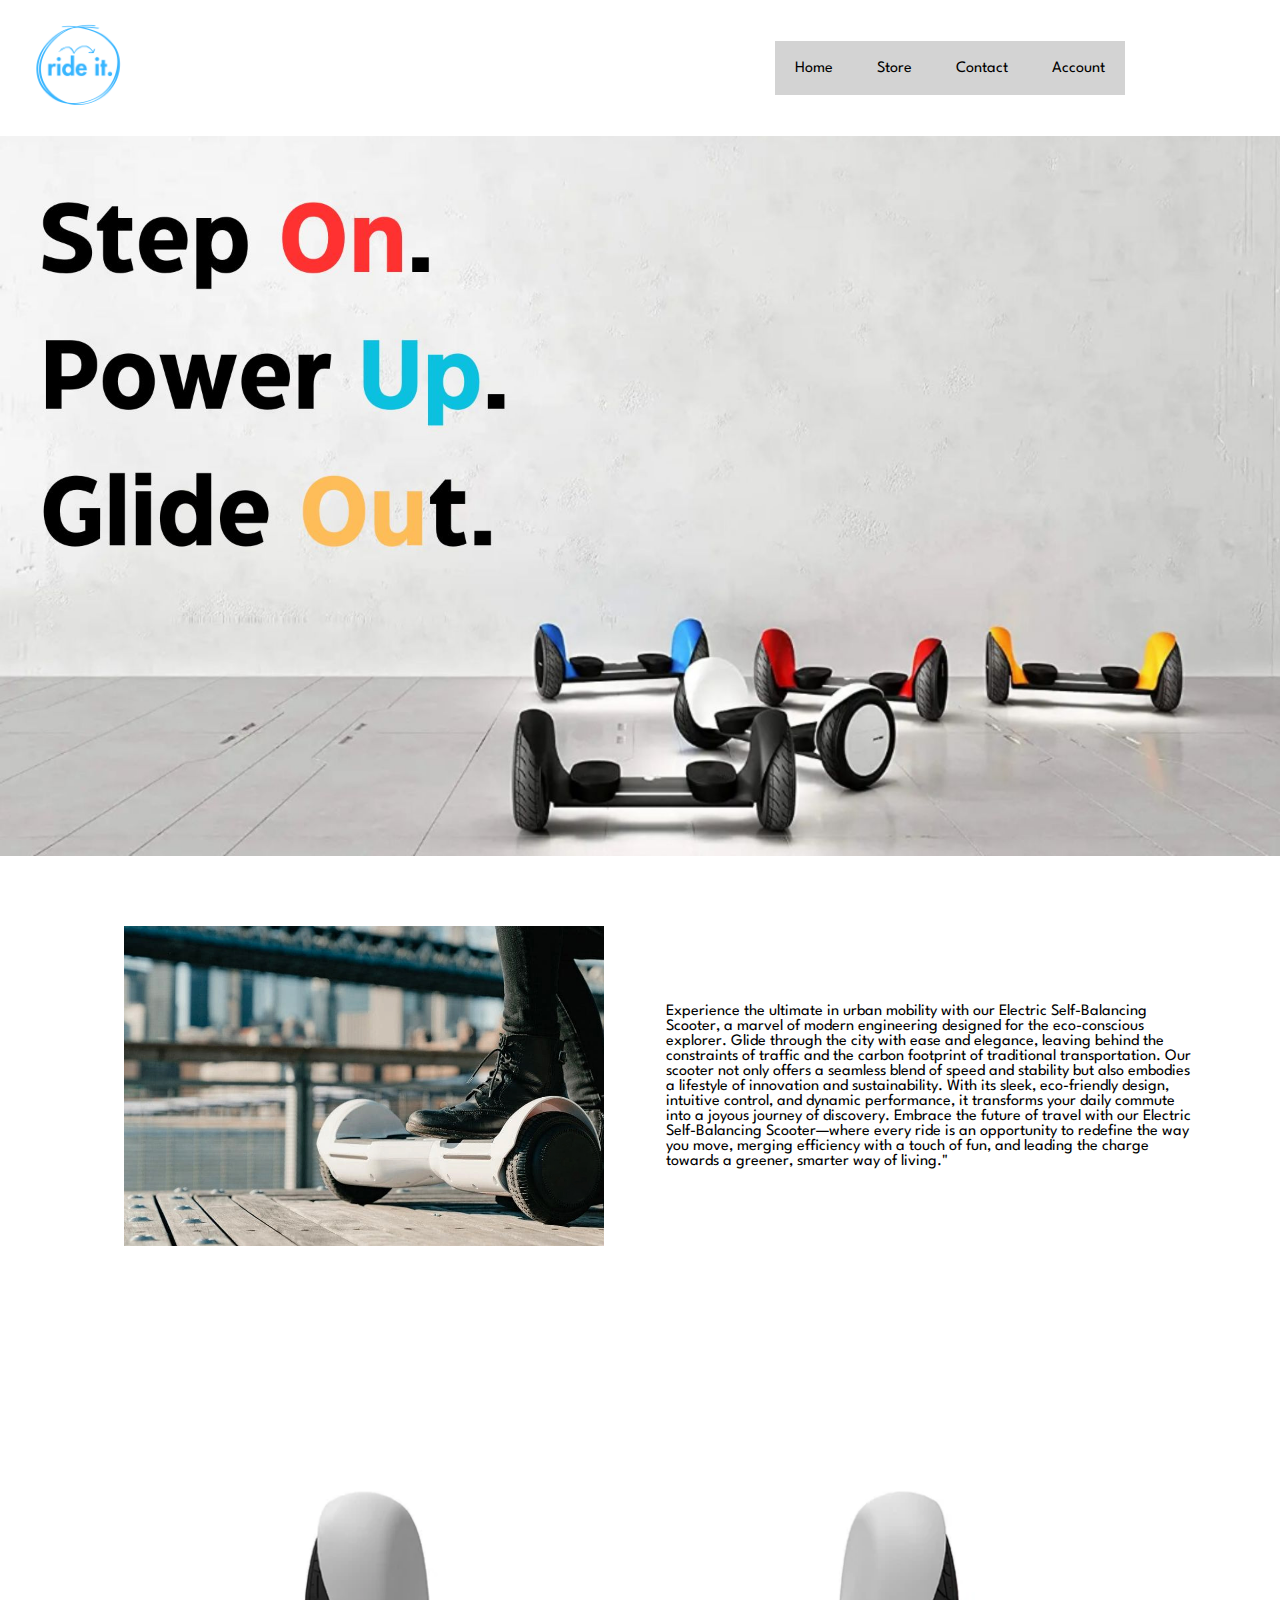
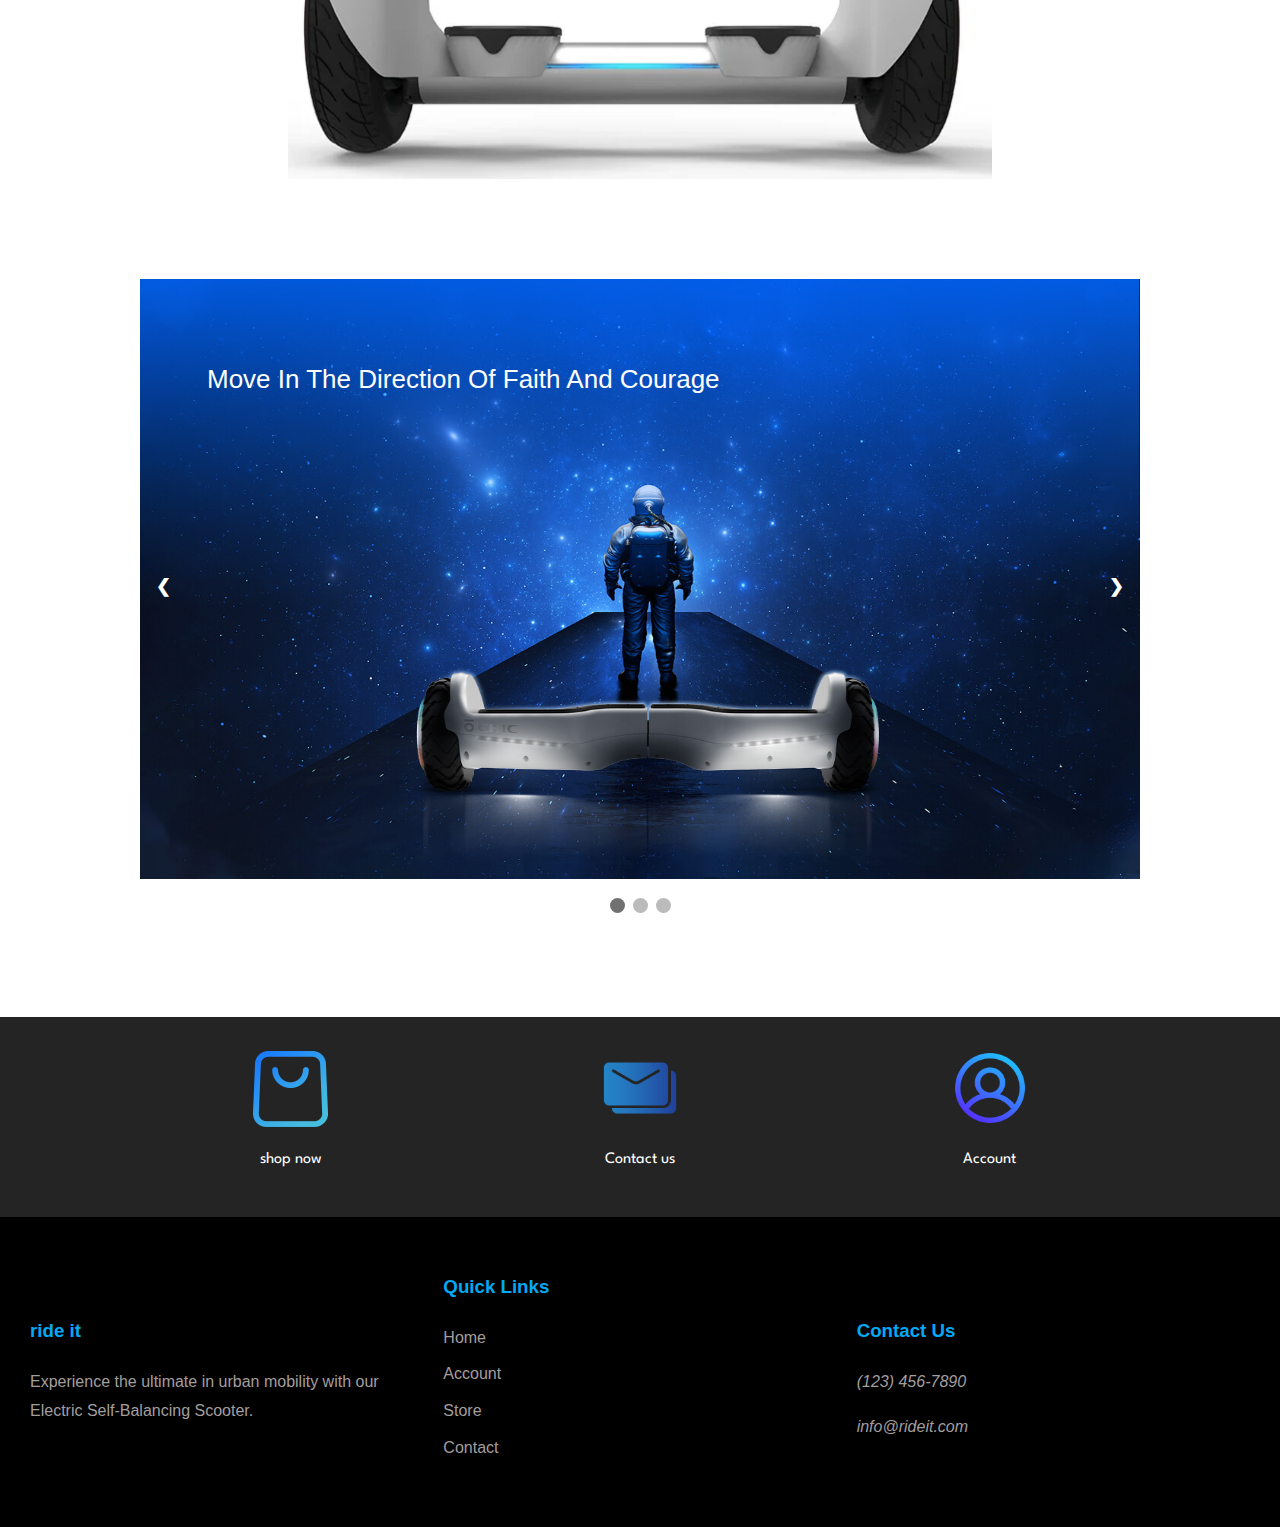
<file: index.html>
<!DOCTYPE html>
<html lang="en">
  <head>
    <meta charset="UTF-8" />
    <meta name="viewport" content="width=device-width, initial-scale=1.0" />
    <title>Home</title>
    <link rel="stylesheet" href="./styles/homeStyle.css" />
    <!-- <link rel="stylesheet" href="./styles/style.css" /> -->
  </head>
  <body>
    <header>
      <a href="#main" class="skip">Skip to main content</a>
      <img
        onclick="menuHandler()"
        class="menu-icon"
        src="./media/menu.png"
        alt="menu icon"
      />

      <img class="logo" src="./media/rideitWhite.png" alt="ride-it logo" />
      <div id="myLinks">
        <a href="./index.html">Home</a>
        <a href="./pages/store.php">Store</a>
        <a href="./pages/contactus.html">Contact</a>
        <a href="./pages/dashbord.php">Account</a>
      </div>

      <nav class="nav-bar">
        <ul>
          <li><a href="./index.html">Home</a></li>
          <li><a href="./pages/store.php">Store</a></li>
          <li><a href="./pages/contactus.html">Contact</a></li>
          <li><a href="./pages/dashbord.php">Account</a></li>
        </ul>
      </nav>
      <img
        class="full-width-image"
        src="./media/backgroundHome.jpg"
        alt="showing Self-Balancing Scooter"
      />
    </header>

    <main id="main">
      <figure class="introSec">
        <img
          class="mainImgOne"
          src="./media/background3.jpeg"
          alt="playing with Self-Balancing Scooter"
        />
        <figcaption class="mainTextOne">
          Experience the ultimate in urban mobility with our Electric
          Self-Balancing Scooter, a marvel of modern engineering designed for
          the eco-conscious explorer. Glide through the city with ease and
          elegance, leaving behind the constraints of traffic and the carbon
          footprint of traditional transportation. Our scooter not only offers a
          seamless blend of speed and stability but also embodies a lifestyle of
          innovation and sustainability. With its sleek, eco-friendly design,
          intuitive control, and dynamic performance, it transforms your daily
          commute into a joyous journey of discovery. Embrace the future of
          travel with our Electric Self-Balancing Scooter—where every ride is an
          opportunity to redefine the way you move, merging efficiency with a
          touch of fun, and leading the charge towards a greener, smarter way of
          living."
        </figcaption>
      </figure>

      <section>
        <img
          class="sigImg"
          src="./media/sigDiscription.png"
          alt="Self-Balancing Scooter"
        />
      </section>
      <div class="slideshow-container">
        <div class="mySlides fade">
          <img
            src="./media/slideshow1.jpeg"
            class="full-width-image"
            alt="Faith And Courage"
          />
          <div class="slide-text">
            Move In The Direction Of Faith And Courage
          </div>
        </div>

        <div class="mySlides fade">
          <img
            src="./media/slideshow2.jpeg"
            class="full-width-image"
            alt="smart ride"
          />
          <div class="slide-text">Be smart, ride with intelligence</div>
        </div>

        <div class="mySlides fade">
          <img
            src="./media/slideshow3.webp"
            class="full-width-image"
            alt="Man riding a Hoverboard"
          />

          <div style="color: black" class="slide-text">
            Find the right Hoverboard for you
          </div>
        </div>

        <!-- Next and previous buttons -->
        <a class="prev" onclick="plusSlides(-1)">&#10094;</a>
        <a class="next" onclick="plusSlides(1)">&#10095;</a>
      </div>
      <br />

      <!-- The dots/circles -->
      <div style="text-align: center">
        <span class="dot" onclick="currentSlide(1)"></span>
        <span class="dot" onclick="currentSlide(2)"></span>
        <span class="dot" onclick="currentSlide(3)"></span>
      </div>

      <section class="buyNowImg">
        <a class="link" href="./pages/store.php">
          <figure class="buyNowElement">
            <img src="./media/cart.png" alt="shop icon" />
            <figcaption class="link">shop now</figcaption>
          </figure>
        </a>

        <a class="link" href="./pages/contactus.html">
          <figure class="buyNowElement">
            <img height="86" src="./media/email.png" alt="Contact us icon" />
            <figcaption class="link">Contact us</figcaption>
          </figure>
        </a>

        <a class="link" href="./pages/admin/dashbord.php">
          <figure class="buyNowElement">
            <img height="86" src="./media/user.png" alt="account icon" />
            <figcaption class="link">Account</figcaption>
          </figure>
        </a>
      </section>
    </main>

    <footer class="site-footer">
      <section class="footer-about">
        <h3>ride it</h3>
        <p>
          Experience the ultimate in urban mobility with our Electric
          Self-Balancing Scooter.
        </p>
      </section>

      <nav class="footer-links">
        <h3>Quick Links</h3>
        <ul>
          <li><a href="./index.html">Home</a></li>
          <li><a href="./pages/admin/dashbord.php">Account</a></li>
          <li><a href="./pages/store.php">Store</a></li>
          <li><a href="./pages/contactus.html">Contact</a></li>
        </ul>
      </nav>

      <section class="footer-contact">
        <h3>Contact Us</h3>
        <address>
          <p>(123) 456-7890</p>
          <a href="mailto:info@rideit.com">info@rideit.com</a>
        </address>
      </section>
    </footer>

    <script src="./script/script.js"></script>
    <script>
      function menuHandler() {
        let navBar = document.getElementById("myLinks");
        if (navBar.style.display === "flex") {
          navBar.style.display = "none";
        } else {
          navBar.style.display = "flex";
        }
      }
    </script>
  </body>
</html>
</file>
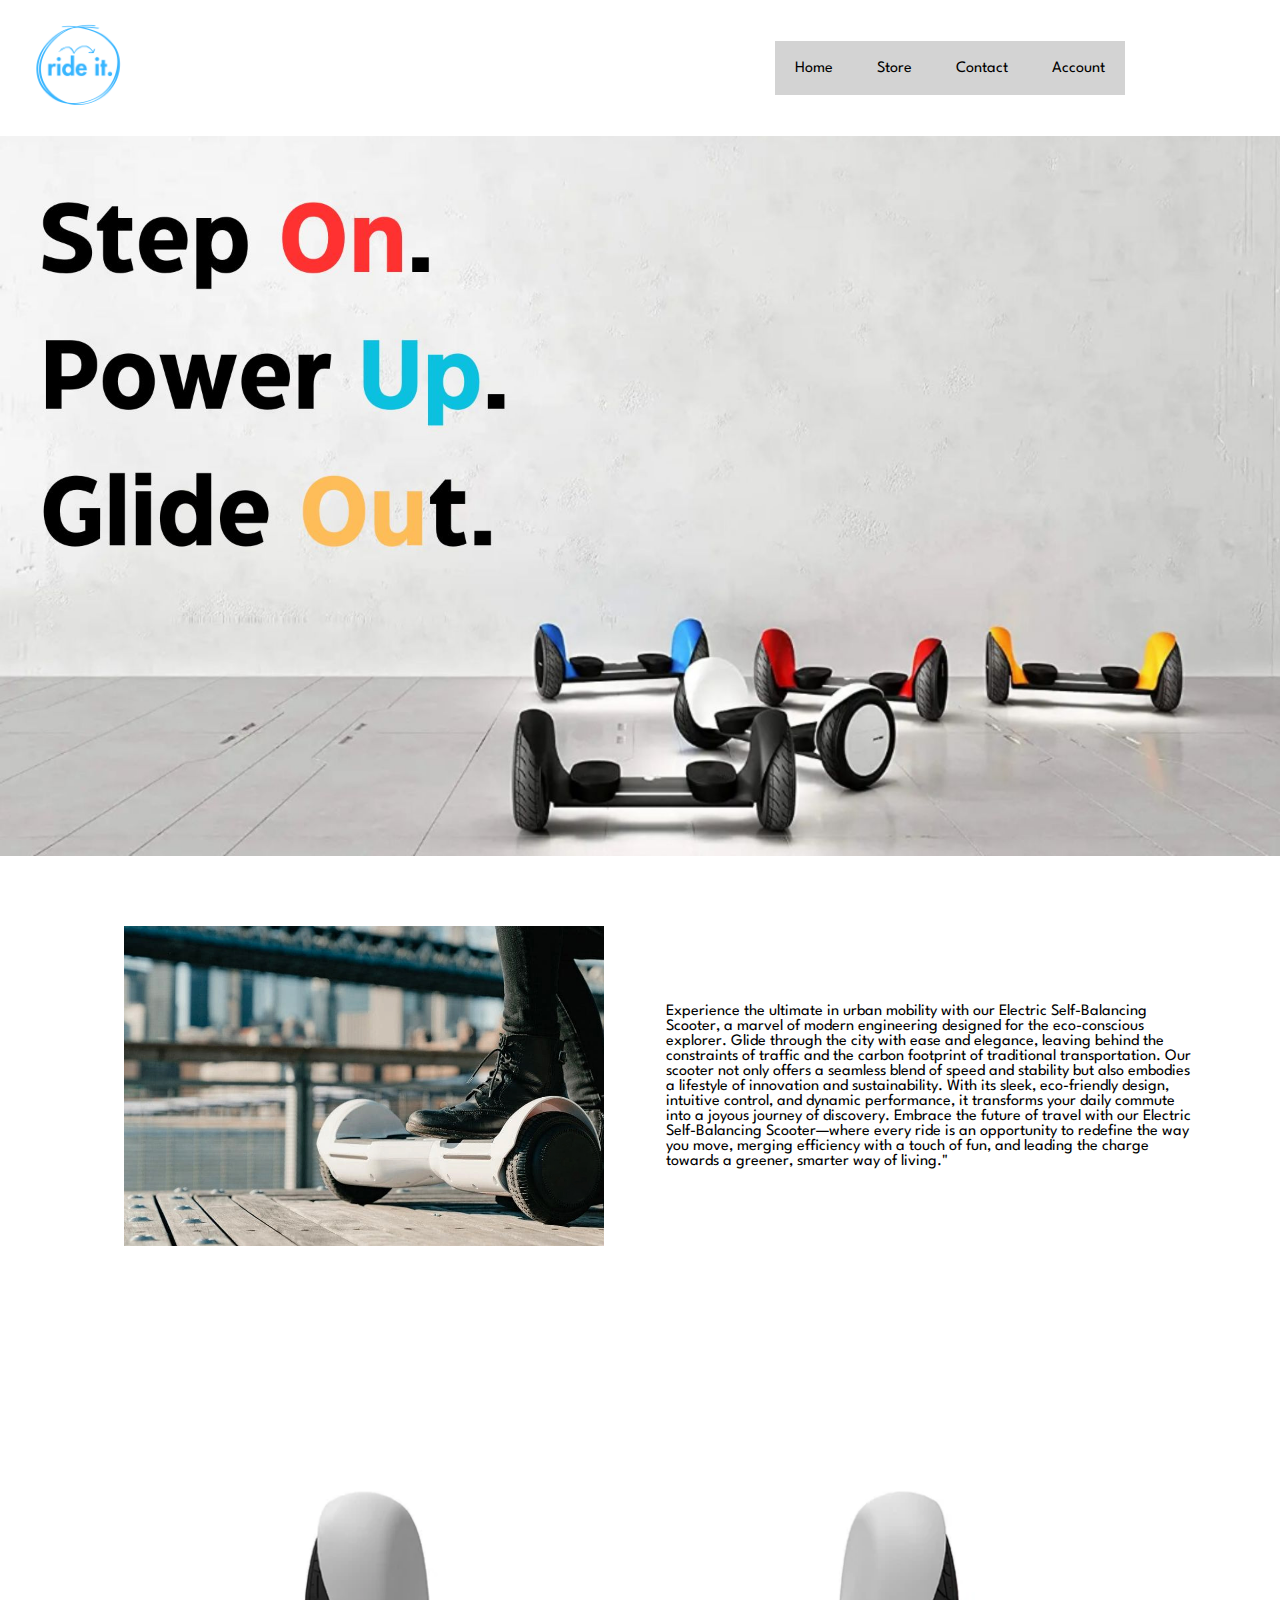
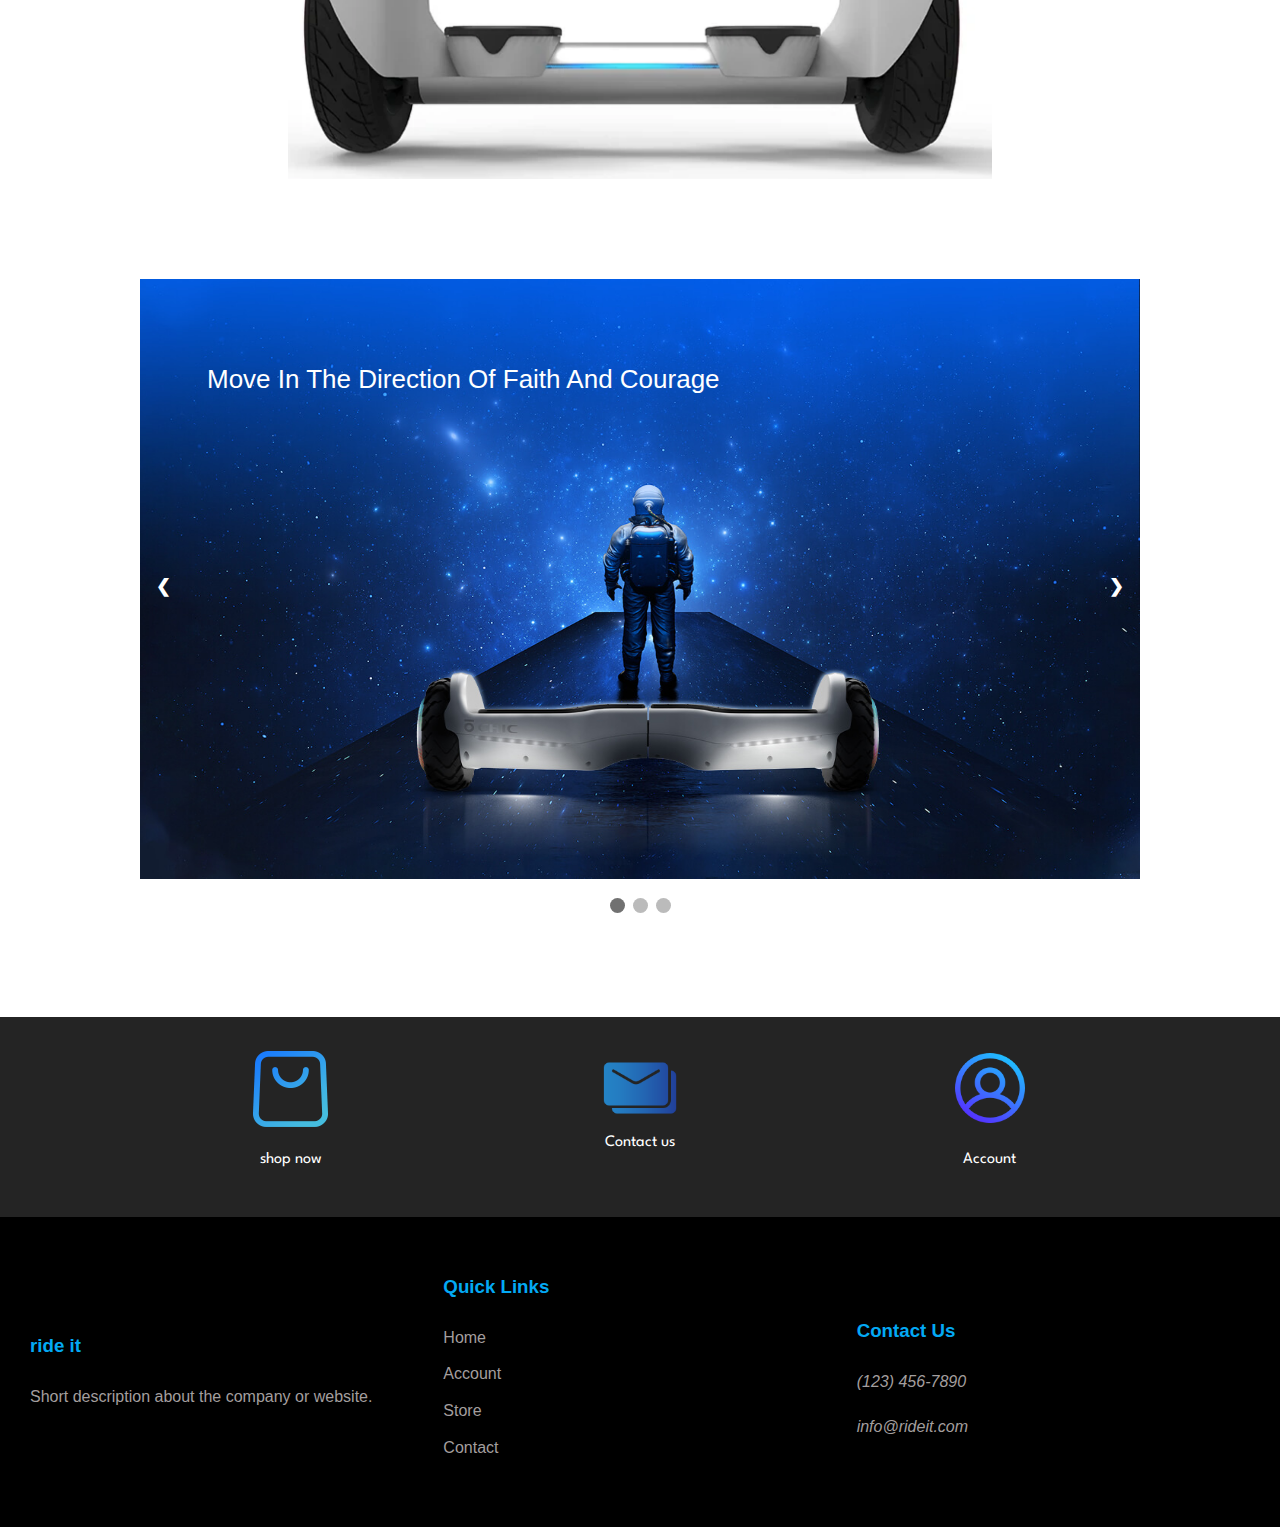
<file: pages/index.html>
<!DOCTYPE html>
<html lang="en">
  <head>
    <meta charset="UTF-8" />
    <meta name="viewport" content="width=device-width, initial-scale=1.0" />
    <title>Home</title>
    <link rel="stylesheet" href="../styles/homeStyle.css" />
  </head>
  <body>
    <header>
      <a href="#main" class="skip">Skip to main content</a>
      <img
        onclick="menuHandler()"
        class="menu-icon"
        src="../media/menu.png"
        alt="menu icon"
      />

      <img class="logo" src="../media/rideitWhite.png" alt="ride-it logo" />
      <div id="myLinks">
        <a href="./index.html">Home</a>
        <a href="./store.php">Store</a>
        <a href="./contactus.html">Contact</a>
        <a href="./admin/dashbord.php">Account</a>
      </div>

      <nav class="nav-bar">
        <ul>
          <li><a href="./index.html">Home</a></li>
          <li><a href="./store.php">Store</a></li>
          <li><a href="./contactus.html">Contact</a></li>
          <li><a href="./admin/dashbord.php">Account</a></li>
        </ul>
      </nav>
      <img
        class="full-width-image"
        src="../media/backgroundHome.jpg"
        alt="showing Self-Balancing Scooter"
      />
    </header>

    <main id="main">
      <figure class="introSec">
        <img
          class="mainImgOne"
          src="../media/background3.jpeg"
          alt="playing with Self-Balancing Scooter"
        />
        <figcaption class="mainTextOne">
          Experience the ultimate in urban mobility with our Electric
          Self-Balancing Scooter, a marvel of modern engineering designed for
          the eco-conscious explorer. Glide through the city with ease and
          elegance, leaving behind the constraints of traffic and the carbon
          footprint of traditional transportation. Our scooter not only offers a
          seamless blend of speed and stability but also embodies a lifestyle of
          innovation and sustainability. With its sleek, eco-friendly design,
          intuitive control, and dynamic performance, it transforms your daily
          commute into a joyous journey of discovery. Embrace the future of
          travel with our Electric Self-Balancing Scooter—where every ride is an
          opportunity to redefine the way you move, merging efficiency with a
          touch of fun, and leading the charge towards a greener, smarter way of
          living."
        </figcaption>
      </figure>

      <section>
        <img
          class="sigImg"
          src="../media/sigDiscription.png"
          alt="Self-Balancing Scooter"
        />
      </section>
      <div class="slideshow-container">
        <div class="mySlides fade">
          <img
            src="../media/slideshow1.jpeg"
            class="full-width-image"
            alt="Faith And Courage"
          />
          <div class="slide-text">
            Move In The Direction Of Faith And Courage
          </div>
        </div>

        <div class="mySlides fade">
          <img
            src="../media/slideshow2.jpeg"
            class="full-width-image"
            alt="smart ride"
          />
          <div class="slide-text">Be smart, ride with intelligence</div>
        </div>

        <div class="mySlides fade">
          <img
            src="../media/slideshow3.webp"
            class="full-width-image"
            alt="Hoverboard"
          />
          <div style="color: black" class="slide-text">
            Find the right Hoverboard for you
          </div>
        </div>

        <!-- Next and previous buttons -->
        <a class="prev" onclick="plusSlides(-1)">&#10094;</a>
        <a class="next" onclick="plusSlides(1)">&#10095;</a>
      </div>
      <br />

      <!-- The dots/circles -->
      <div style="text-align: center">
        <span class="dot" onclick="currentSlide(1)"></span>
        <span class="dot" onclick="currentSlide(2)"></span>
        <span class="dot" onclick="currentSlide(3)"></span>
      </div>

      <section class="buyNowImg">
        <a class="link" href="./store.php">
          <figure class="buyNowElement">
            <img src="../media/cart.png" alt="shop icon" />
            <figcaption class="link">shop now</figcaption>
          </figure>
        </a>

        <a class="link" href="./contactus.html">
          <figure class="buyNowElement">
            <img height="86" src="../media/email.png" alt="Contact us icon" />
            <figcaption>Contact us</figcaption>
          </figure>
        </a>

        <a class="link" href="./admin/dashbord.php">
          <figure class="buyNowElement">
            <img height="86" src="../media/user.png" alt="account icon" />
            <figcaption class="link">Account</figcaption>
          </figure>
        </a>
      </section>
    </main>

    <footer class="site-footer">
      <section class="footer-about">
        <h3>ride it</h3>
        <p>Short description about the company or website.</p>
      </section>

      <nav class="footer-links">
        <h3>Quick Links</h3>
        <ul>
          <li><a href="./index.html">Home</a></li>
          <li><a href="./admin/dashbord.php">Account</a></li>
          <li><a href="./store.php">Store</a></li>
          <li><a href="./contactus.html">Contact</a></li>
        </ul>
      </nav>

      <section class="footer-contact">
        <h3>Contact Us</h3>
        <address>
          <p>(123) 456-7890</p>
          <a href="mailto:info@rideit.com">info@rideit.com</a>
        </address>
      </section>
    </footer>

    <script src="../script/script.js"></script>
    <script>
      function menuHandler() {
        let navBar = document.getElementById("myLinks");
        if (navBar.style.display === "flex") {
          navBar.style.display = "none";
        } else {
          navBar.style.display = "flex";
        }
      }
    </script>
  </body>
</html>
</file>
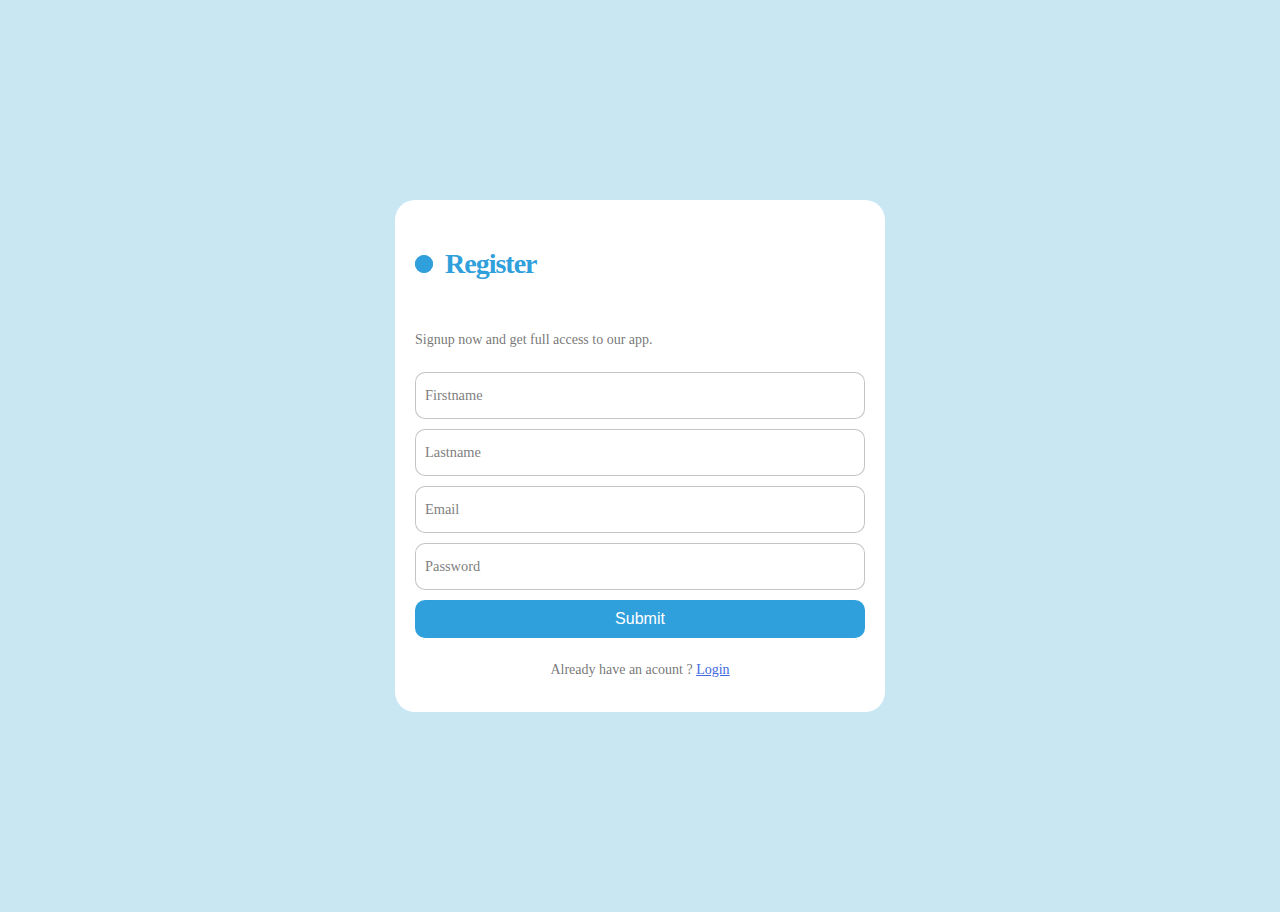
<file: pages/account/signup.html>
<!DOCTYPE html>
<html lang="en">
  <head>
    <meta charset="UTF-8" />
    <meta name="viewport" content="width=device-width, initial-scale=1.0" />
    <title>Document</title>
    <link rel="stylesheet" href="../../styles/account/sign-up.css" />
  </head>
  <body>
    <form class="form" method="POST" action="../../actions/signup.php">
      <p class="title">Register</p>
      <p class="message">Signup now and get full access to our app.</p>

      <label>
        <input
          name="firstname"
          required
          placeholder=""
          type="text"
          class="input"
        />
        <span>Firstname</span>
      </label>

      <label>
        <input
          name="lastname"
          required
          placeholder=""
          type="text"
          class="input"
        />
        <span>Lastname</span>
      </label>

      <label>
        <input
          name="email"
          required
          placeholder=""
          type="email"
          class="input"
        />
        <span>Email</span>
      </label>

      <label>
        <input
          name="password"
          required
          placeholder=""
          type="password"
          class="input"
        />
        <span>Password</span>
      </label>

      <input type="hidden" value="1" name="account_type" />

      <button class="submit">Submit</button>
      <p class="signin">
        Already have an acount ? <a href="login.php">Login</a>
      </p>
    </form>
  </body>
</html>
</file>
<file: styles/homeStyle.css>
@import url("https://fonts.googleapis.com/css2?family=League+Spartan:wght@600&display=swap");

body {
  background-color: rgb(255, 255, 255);
  margin: 0;
  font-family: "League Spartan", sans-serif;
  min-width: 400px;
}
/* header {
    background-color: #0d6862;
  } */

.nav-bar ul {
  background-color: #d3d3d3;
  padding: 0;
  width: max-content;
  float: right;
  margin-right: 130px;
}

.nav-bar li {
  display: inline-block;
  color: black;
}

.nav-bar li:hover {
  /* background-color: #0d6862; */
  background-color: #38b6ff;
  color: aliceblue;
  /* background: #490fcf;
  background: linear-gradient(to bottom left, #490fcf 0%, #0d9ee6 99%); */
}
.nav-bar li:hover a {
  color: aliceblue;
}

.nav-bar li a {
  text-decoration: none;
  color: black;
  padding: 20px;
  height: 14px;
  display: inline-block;
}

.logo {
  width: 120px;
  display: inline-block;
  margin: 6px 18px;
}

header nav {
  display: block;
  float: right;
  margin: 25px;
}

.menu-icon {
  height: 38px;
  float: right;
  margin: 48px 40px;
  display: none;
  cursor: pointer;
}
.mobile-container {
  max-width: 480px;
  margin: auto;
  background-color: #555;
  height: 500px;
  color: white;
  border-radius: 10px;
}

#myLinks {
  display: none;
  flex-direction: column;
  align-items: center;
  width: 100%;
  background: aliceblue;
  gap: 15px;
  position: absolute;
}

#myLinks a {
  text-decoration: none;
  padding: 15px 0;
  width: 100%;
  text-align: center;
  color: #000000;
}

.topnav a {
  color: white;
  padding: 14px 16px;
  text-decoration: none;
  font-size: 17px;
  display: block;
}

.topnav a.icon {
  background: black;
  display: block;
  position: absolute;
  right: 0;
  top: 0;
}

.topnav a:hover {
  background-color: #ddd;
  color: black;
}

.active {
  background-color: #04aa6d;
  color: white;
}

.skip {
  position: absolute;
  left: -10000px;
  top: auto;
  width: 1px;
  height: 1px;
  overflow: hidden;
}

.introSec {
  display: flex;
  align-items: center;
  flex-wrap: wrap;
  justify-content: center;
}

.mainImgOne {
  width: 40%;
  margin: 50px;
  min-width: 322px;
}

.mainTextOne {
  width: 44%;
  margin: 1%;
  min-width: 325px;
}

.sigImg {
  width: 55%;
  margin: auto;
  display: block;
  margin: 100px auto;
}

/* style.css */
.slideshow-container {
  max-width: 1000px;
  position: relative;
  margin: auto;
}
.slideshow-container img {
  height: 600px;
}

.mySlides {
  position: relative;
  display: none;
}

.fade {
  animation-name: fade;
  animation-duration: 1.5s;
}

@keyframes fade {
  from {
    opacity: 0.4;
  }
  to {
    opacity: 1;
  }
}

.prev,
.next {
  cursor: pointer;
  position: absolute;
  top: 50%;
  width: auto;
  margin-top: -22px;
  padding: 16px;
  color: white;
  font-weight: bold;
  font-size: 18px;
  transition: 0.6s ease;
  border-radius: 0 3px 3px 0;
  user-select: none;
}

.next {
  right: 0;
  border-radius: 3px 0 0 3px;
}

.prev:hover,
.next:hover {
  background-color: rgba(0, 0, 0, 0.8);
}

.dot {
  cursor: pointer;
  height: 15px;
  width: 15px;
  margin: 0 2px;
  background-color: #bbb;
  border-radius: 50%;
  display: inline-block;
  transition: background-color 0.6s ease;
}

.active,
.dot:hover {
  background-color: #717171;
}

.slide-text {
  position: absolute;
  bottom: 480px;
  left: 55px;
  color: white;
  font-size: 26px;
  padding: 8px 12px;
  font-family: sans-serif;
}

.buyNowImg {
  margin: 100px 0px;
  width: 100%;
  height: 200px;
  background-color: rgb(166 166 166 / 31%);
  display: flex;
  flex-direction: row;
  background-color: #242424;
  justify-content: space-evenly;
  align-items: baseline;
  margin-bottom: 0;
}

.buyNowElement:hover {
  scale: 1.1;
  cursor: pointer;
}

.link {
  color: white;
  text-decoration: none;
  margin-top: 17px;
}
.full-width-image {
  width: 100%;
}

.buyNowElement {
  margin: auto;
  text-align: center;
  position: relative;
  top: 3px;
  width: 14%;
  height: 140px;
  border-radius: 30px;
  border: 0;
  padding: 8px;
  cursor: pointer;
  min-width: 102px;
}

/* Footer Base Styling */
.site-footer {
  background-color: #000000;
  color: #ffffff;
  padding: 40px 20px;
  font-family: "Helvetica Neue", Helvetica, Arial, sans-serif;
  display: flex;
  justify-content: space-between;
  align-items: center;
  flex-wrap: wrap;
}
.site-footer {
  background-color: #000000;
  color: #ffffff;
  padding: 40px 20px;
  font-family: "Helvetica Neue", Helvetica, Arial, sans-serif;
  display: flex;
  justify-content: space-between;
  align-items: center;
  flex-wrap: wrap;
}

.site-footer section,
.site-footer nav {
  display: flex;
  flex-direction: column;
  justify-content: center;
  flex: 1;
  min-width: 160px;
  margin: 0 10px;
}

.site-footer section,
.site-footer nav {
  margin-bottom: 0;
}

.site-footer h3 {
  color: #03a9f4;
  margin-bottom: 10px;
}

.site-footer p,
.site-footer a,
.site-footer address {
  color: #a39e9e;
  line-height: 1.8;
  text-decoration: none;
  transition: color 0.3s;
}

.site-footer a:hover {
  color: #c1f2fb;
}

.site-footer ul {
  list-style: none;
  padding-left: 0;
}

.site-footer li {
  margin-bottom: 8px;
}

@media (max-width: 768px) {
  .site-footer {
    flex-direction: column;
    text-align: center;
  }

  .site-footer section,
  .site-footer nav {
    margin: 0 0 20px;
    min-width: 100%;
  }

  .site-footer li {
    margin-bottom: 10px;
  }
}

@media (max-width: 1070px) {
  .nav-bar {
    display: none;
  }
  .menu-icon {
    display: inline-block;
  }
}
</file>
<file: styles/style.css>
body {
  background-color: rgb(255, 255, 255);
  margin: 0;
}
/* header {
  background-color: #0d6862;
} */

.nav-bar ul {
  background-color: #d3d3d3;
  padding: 0;
  width: max-content;
  float: right;
  margin-right: 130px;
}

.nav-bar ul li {
  display: inline-block;
  padding: 20px;
  cursor: pointer;
}

.nav-bar ul li:hover {
  /* background-color: #0d6862; */
  background-color: #38b6ff;
  color: aliceblue;
  /* background: #490fcf; */
  /* background: linear-gradient(to bottom left, #490fcf 0%, #0d9ee6 99%); */
}

.nav-bar a li {
  text-decoration: none;
  color: black;
  font-size: 35px;
}

.logo {
  width: 120px;
  display: inline-block;
  margin: 6px 18px;
}

header nav {
  display: block;
  float: right;
  margin: 25px;
}

.introSec {
  display: flex;
  align-items: center;
}

.mainImgOne {
  width: 40%;
  margin: 50px;
}

.mainTextOne {
  width: 60%;
  margin: 50px;
}

.sigImg {
  width: 600px;
  margin: auto;
  display: block;
  margin: 100px auto;
}

/* style.css */
.slideshow-container {
  max-width: 1000px;
  position: relative;
  margin: auto;
}
.slideshow-container img {
  height: 600px;
}

.mySlides {
  position: relative;
  display: none;
}

.fade {
  animation-name: fade;
  animation-duration: 1.5s;
}

@keyframes fade {
  from {
    opacity: 0.4;
  }
  to {
    opacity: 1;
  }
}

.prev,
.next {
  cursor: pointer;
  position: absolute;
  top: 50%;
  width: auto;
  margin-top: -22px;
  padding: 16px;
  color: white;
  font-weight: bold;
  font-size: 18px;
  transition: 0.6s ease;
  border-radius: 0 3px 3px 0;
  user-select: none;
}

.next {
  right: 0;
  border-radius: 3px 0 0 3px;
}

.prev:hover,
.next:hover {
  background-color: rgba(0, 0, 0, 0.8);
}

.dot {
  cursor: pointer;
  height: 15px;
  width: 15px;
  margin: 0 2px;
  background-color: #bbb;
  border-radius: 50%;
  display: inline-block;
  transition: background-color 0.6s ease;
}

.active,
.dot:hover {
  background-color: #717171;
}

.slide-text {
  position: absolute;
  bottom: 480px;
  left: 55px;
  color: white;
  font-size: 26px;
  padding: 8px 12px;
  font-family: sans-serif;
}

.buyNowImg {
  margin: 100px 0px;
  width: 100%;
  height: 200px;
  background-color: rgb(166 166 166 / 31%);
  display: flex;
  flex-direction: row;
  background-color: #242424;
  justify-content: space-evenly;
  align-items: baseline;
  margin-bottom: 0;
}

.buyNowElement:hover {
  scale: 1.1;
  cursor: pointer;
}

.link {
  color: white;
  text-decoration: none;
  margin-top: 17px;
}

.buyNowElement {
  margin: auto;
  text-align: center;
  position: relative;
  top: 3px;
  width: 14%;
  height: 140px;
  border-radius: 30px;
  border: 0;
  padding: 8px;
  cursor: pointer;
  min-width: 102px;
}

/* Footer Base Styling */
.site-footer {
  background-color: #000000;
  color: #ffffff;
  padding: 40px 20px;
  font-family: "Helvetica Neue", Helvetica, Arial, sans-serif;
  display: flex;
  justify-content: space-between;
  align-items: center;
  flex-wrap: wrap;
}
.site-footer {
  background-color: #000000;
  color: #ffffff;
  padding: 40px 20px;
  font-family: "Helvetica Neue", Helvetica, Arial, sans-serif;
  display: flex;
  justify-content: space-between;
  align-items: center;
  flex-wrap: wrap;
}

.site-footer section,
.site-footer nav {
  display: flex;
  flex-direction: column;
  justify-content: center;
  flex: 1;
  min-width: 160px;
  margin: 0 10px;
}

.site-footer section,
.site-footer nav {
  margin-bottom: 0;
}

.site-footer h3 {
  color: #03a9f4;
  margin-bottom: 10px;
}

.site-footer p,
.site-footer a,
.site-footer address {
  color: #7f8c8d;
  line-height: 1.8;
  text-decoration: none;
  transition: color 0.3s;
}

.site-footer a:hover {
  color: #c1f2fb;
}

.site-footer ul {
  list-style: none;
  padding-left: 0;
}

.site-footer li {
  margin-bottom: 8px;
}

@media (max-width: 768px) {
  .site-footer {
    flex-direction: column;
    text-align: center;
  }

  .site-footer section,
  .site-footer nav {
    margin: 0 0 20px;
    min-width: 100%;
  }

  .site-footer li {
    margin-bottom: 10px;
  }
}
</file>
<file: styles/account/sign-up.css>
body {
  background-color: #c8e7f3;
}

.form {
  display: flex;
  flex-direction: column;
  gap: 10px;
  max-width: 450px;
  background-color: #fff;
  padding: 20px;
  border-radius: 20px;
  position: relative;
  margin: 200px auto;
}

.title {
  font-size: 28px;
  color: #30a0dc;
  font-weight: 600;
  letter-spacing: -1px;
  position: relative;
  display: flex;
  align-items: center;
  padding-left: 30px;
}

.title::before,
.title::after {
  position: absolute;
  content: "";
  height: 16px;
  width: 16px;
  border-radius: 50%;
  left: 0px;
  background-color: #30a0dc;
}

.title::before {
  width: 18px;
  height: 18px;
  background-color: #30a0dc;
}

.title::after {
  width: 18px;
  height: 18px;
  animation: pulse 1s linear infinite;
}

.message,
.signin {
  color: rgba(88, 87, 87, 0.822);
  font-size: 14px;
}

.signin {
  text-align: center;
}

.signin a {
  color: royalblue;
}

.signin a:hover {
  text-decoration: underline royalblue;
}

.flex {
  display: flex;
  flex-direction: column;
  width: 100%;
  gap: 6px;
}

.form label {
  position: relative;
}

.form label .input {
  width: 95%;
  padding: 10px 10px 20px 10px;
  outline: 0;
  border: 1px solid rgba(105, 105, 105, 0.397);
  border-radius: 10px;
}

.form label .input + span {
  position: absolute;
  left: 10px;
  top: 15px;
  color: grey;
  font-size: 0.9em;
  cursor: text;
  transition: 0.3s ease;
}

.form label .input:placeholder-shown + span {
  top: 15px;
  font-size: 0.9em;
}

.form label .input:focus + span,
.form label .input:valid + span {
  top: 30px;
  font-size: 0.7em;
  font-weight: 600;
}

.form label .input:valid + span {
  color: green;
}

.submit {
  border: none;
  outline: none;
  background-color: #30a0dc;
  padding: 10px;
  border-radius: 10px;
  color: #fff;
  font-size: 16px;
  transform: 0.3s ease;
  cursor: pointer;
}

.submit:hover {
  background-color: rgb(56, 90, 194);
}

@keyframes pulse {
  from {
    transform: scale(0.9);
    opacity: 1;
  }

  to {
    transform: scale(1.8);
    opacity: 0;
  }
}
</file>
